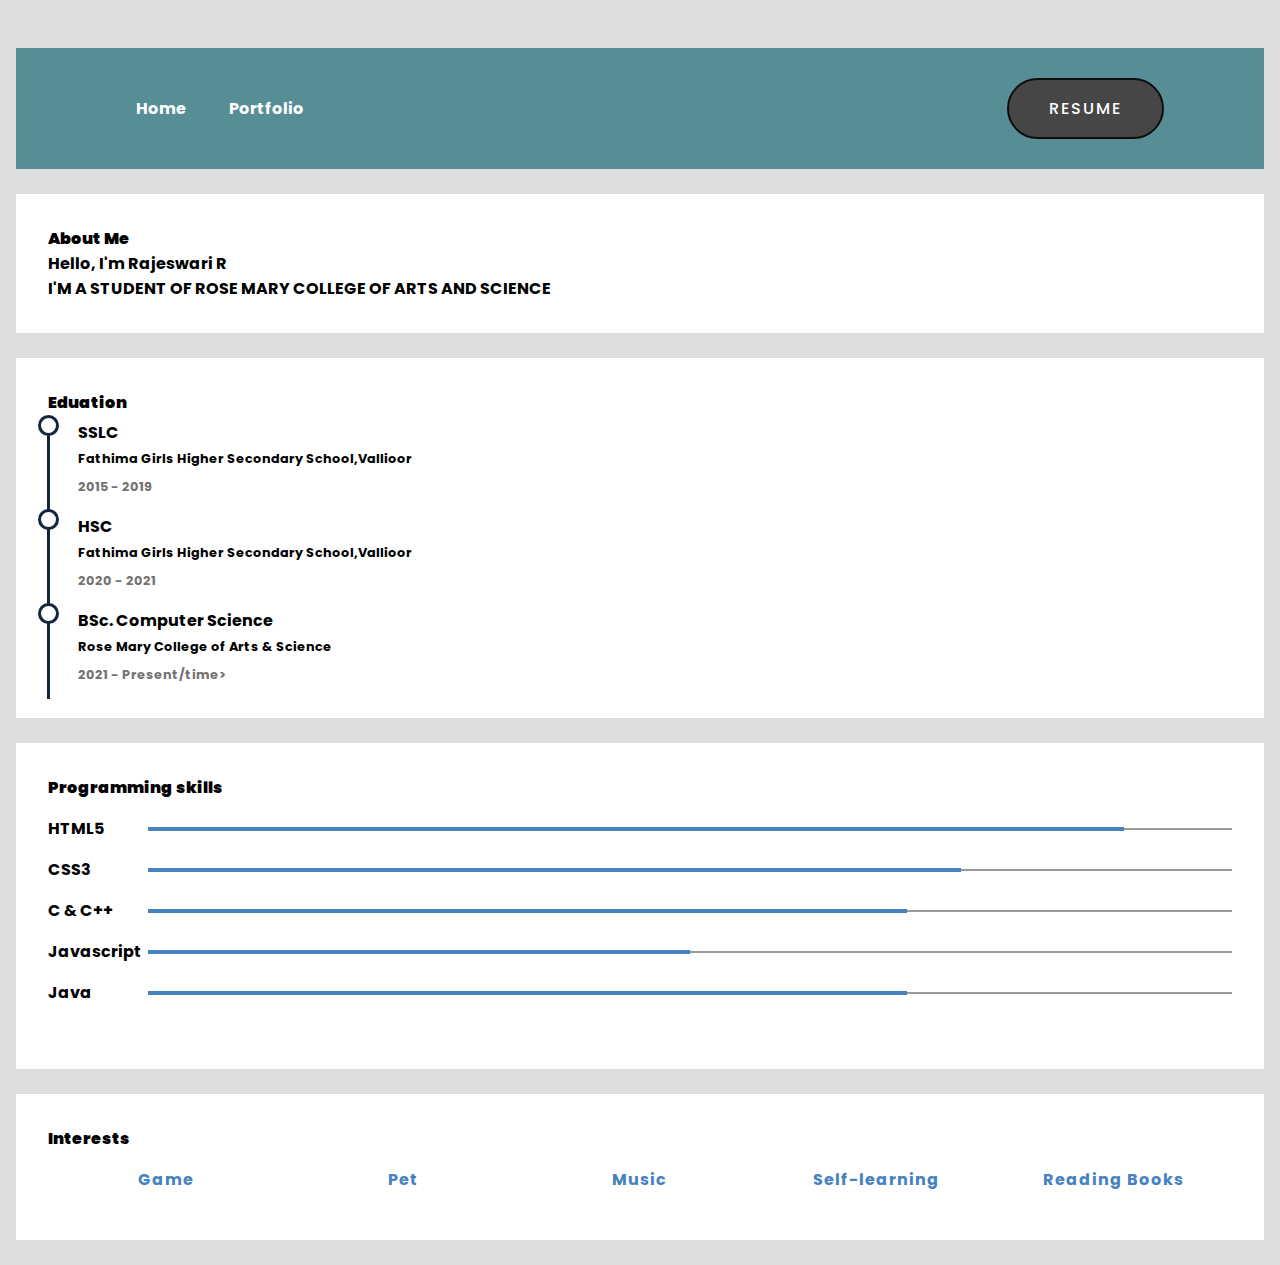
<file: Portfolio.html>
<!DOCTYPE html>
<html lang="en">
  <head>
    <meta charset="UTF-8" />
    <title>Personal Portfolio Website</title>
    <!----CSS link----->
    <link rel="stylesheet" href="style.css" />
  </head>
  <body>
    <div class="hero">
      <nav>
        
        </b><ul><b>
          <li><a href="index.html">Home</a></li>
          <li><a href="Portfolio.html">Portfolio</a></li>
          
         
        </ul>
        <a href="#" class="btn">Resume</a>
      </nav>
      <br>
    
    <div class="detail">
    <span><b>About Me</b></span>
          <div class="detail-content">
            <p>
              Hello, I'm Rajeswari R
              <br>
              I'M A STUDENT OF ROSE MARY COLLEGE OF ARTS AND SCIENCE
            </p>
          </div></div>
          <br>
          <div class="detail">
          <span><b>Eduation</b></span>
        
        <div class="detail-content">
          <div class="timeline-block">
            <h1>SSLC</h1>
            <p>Fathima Girls Higher Secondary School,Vallioor</p>
            <time>2015 - 2019</time>
          </div>
          <div class="timeline-block">
            <h1>HSC</h1>
            <p>Fathima Girls Higher Secondary School,Vallioor</p>
            <time>2020 - 2021</time>
          </div>
          <div class="timeline-block">
            <h1>BSc. Computer Science</h1>
            <p>Rose Mary College of Arts & Science</p>
            <time>2021 - Present/time>
          </div>
        </div>
      </div>
    
    <br>
      <div class="detail">
        <span><b>Programming skills</b></span>
            
            <div class="detail-content">
              <ul class="pg-list">
                <li>
                  <span>HTML5</span>
                  <div class="sb-skeleton">
                    <div class="skillbar" style="--pgbar-length: 90%"></div>
                  </div>
                </li>
                <li>
                  <span>CSS3</span>
                  <div class="sb-skeleton">
                    <div class="skillbar" style="--pgbar-length: 75%"></div>
                  </div>
                </li>
                <li>
                  <span>C & C++</span>
                  <div class="sb-skeleton">
                    <div class="skillbar" style="--pgbar-length: 70%"></div>
                  </div>
                </li>
                <li>
                  <span>Javascript</span>
                  <div class="sb-skeleton">
                    <div class="skillbar" style="--pgbar-length: 50%"></div>
                  </div>
                </li>
                <li>
                  <span>Java</span>
                  <div class="sb-skeleton">
                    <div class="skillbar" style="--pgbar-length: 70%"></div>
                  </div>
                </li>
                <li>
           </div>
           </div>
           <br>
           <div class="detail">
            <span><b>Interests</b></span>
            
            <div class="detail-content">
              
                <ul class="favor-list">
                  <li>
                    
                    <span>Game</span>
                  </li>
                  <li>
                    
                    <span>Pet</span>
                  </li>
                  <li>
                    
                    <span>Music</span>
                  </li>
                  <li>
                    
                    <span>Self-learning</span>
                  </li>
                  <li>
                    
                    <span>Reading Books</span>
                  </li>
                </ul>
              </div>
           </div>
           <br>
          
      
    
  </body>
</html>
</file>
<file: style.css>
@import url("https://fonts.googleapis.com/css2?family=Poppins:wght@400;500;600;700&display=swap");

* {
  margin: 0;
  padding: 0;
  box-sizing: border-box;
  font-family: "Poppins", sans-serif;
}
a {
  text-decoration: none;
}
.hero {
  width: 100%;
  height: 100vh;
  
  background-size: cover;
}
nav {
  display: flex;
  align-items: center;
  justify-content: space-between;
  padding: 30px 100px;
  background:#578e96;
}
.logo {
  max-height: 60px;
}
nav ul li {
  list-style: none;
  display: inline-block;
  padding: 10px 20px;
}
nav ul li a {
  color: #fdfdff;
  font: weight 33px;;
  position: relative;
  padding: 5px 0;
}
nav ul li a:hover {
  color: #333333;
}
nav ul li a:after {
  content: "";
  position: absolute;
  left: 0;
  width: 0;
  height: 3px;
  background: #333333;
  transition: 0.3s;
  bottom: 0;
}
nav ul li a:hover:after {
  width: 100%;
}
.btn {
  color: #fff;
  font-size: 16px;
  text-transform: uppercase;
  letter-spacing: 2px;
  padding: 16px 40px;
  border-radius: 500px;
  display: inline-block;
  font-weight: 500;
  transition: all 0.4s ease-in-out;
  background-size: 152% 100%;
  background: #474646;
  border: 2px solid #0e0d0d;
}
.btn:hover {
  background: transparent;
  border-color: #3a97a3;
  color: #237e8a;
}
.content {
  position: absolute;
  top: 35%;
  left: 8%;
}
.content .title {
  color: #0a0a0a;
  font-size: 15px;
  text-transform: uppercase;
  letter-spacing: 4px;
  display: inline-block;
  margin-bottom: 20px;
  
  -webkit-background-clip: text;
  -webkit-text-fill-color: transparent;
}
.content h1 {
  color: #1f1f25;
  font-size: 75px;
  font-weight: 900;
  line-height: 90px;
  text-transform: inherit;
  width: 70%;
}
.content h1 span {
  color: #194850;
  
}
.content p {
  width: 55%;
  color: #202020;
  margin-top: 25px;
  margin-bottom: 30px;
}


:root {
	--color-gray-light-1: #f8f8f8;
	--color-gray-light-2: #e9e9e9;
	--color-gray-light-3: #dedede;
	--color-gray-dark-1: #545454;
	--color-gray-dark-2: #737373;
	--color-gray-dark-3: #9a9a9a;
	--color-blue-dark-1: #00387f;
	--color-tiffany: #00a6a6;
	--profile-theme: #4682bf;
	--timeline-circle-theme: #14253e;
	
	--pgbar-length: 100%;

	--MATH-PI: 3.1415px;
	--percent: 100;
}

html {
	font-size: 100%;
    font-family: 'PT Sans', sans-serif;


}

* {
	box-sizing: border-box;
}


body {
	margin: 0;
	padding: 3rem 1rem;
	
	background-color: var(--color-gray-light-3);
}




.link span::after {
	position: absolute;
	content: '';
	left: 50%;
	bottom: -3px;
	width: 0;
	height: 2px;
	background-color: var(--profile-theme);
	transition: width 0.3s;
	/*transition-timing-function: cubic-bezier(.64,.51,.16,.86);*/
	transition-timing-function: cubic-bezier(.92,.57,.33,1.02);
	transform: translate(-50%, 0);
}

.link span:hover {
	color: var(--profile-theme);
}
.link span:hover::after {
	width: 100%;
}

/* Detail section overall setting*/
.detail {
	flex: 1 0 0;
	background-color: white;
	padding: 2rem;
}
.detail:hover > .detail-section:not(:hover) {
	opacity: 0.3;
}

.detail-title {
	display: flex;
	align-items: center;
}



/* time line block in education section */
.timeline-block {
	position: relative;
	padding-left: 30px;
}
.timeline-block:not(:last-of-type) {
	margin-bottom: 1rem;	
}
.timeline-block h1 {
	font-size: 1rem;
	margin: 5px 0;
	transition: all 0.3s;
}
.timeline-block p {
	font-size: 0.8rem;
	margin: 5px 0;
}
.timeline-block time {
	font-size: 0.8rem;
	color: var(--color-gray-dark-2);
}
.timeline-block::before {
	position: absolute;
	content: '';
	width: 15px;
	height: 15px;
	background-color: white;
	border: 3px solid var(--timeline-circle-theme);
	border-radius: 50%;
	left: -10px;
	top: -5px;
}
.timeline-block::after {
	position: absolute;
	content: '';
	width: 3px;
	height: 100%;
	background-color: var(--timeline-circle-theme);
	left: -1px;
	top: 13px;
}
.timeline-block:hover h1 {
	color: var(--color-tiffany);
}
.timeline-block:hover::before {
	animation: circle 1.2s infinite;
}

/* Programming skills section */
.pg-list, .tool-list, .favor-list {
	padding: 0;
	list-style: none;
}
.pg-list > li {	
	margin: 1rem 0;
	display: flex;
	align-items: center;
}
.sb-skeleton {
	position: relative;
	flex: 1 0 auto;
	height: 2px;
	background-color: var(--color-gray-dark-3);
}
.pg-list > li > span {
	flex: 0 0 100px;
}
.sb-skeleton > .skillbar {
	position: absolute;
	left: 0;
	top: -1px;
	width: var(--pgbar-length);
	height: 4px;
	background-color: var(--profile-theme);
}

/* Interests Section */

.favor-list {
	display: flex;
	flex-wrap: wrap;
	align-items: center;
	align-content: center;
}
.favor-list > li {
	display: flex;
	flex: 1 0 0;
	align-items: center;
	justify-content: baseline;
	flex-direction: column;
	color: var(--profile-theme);
	padding: 1rem 0;
	transition: all 0.3s;
}
.favor-list > li > i {
	display: inline-flex;
	justify-content: center;
	align-items: center;
	font-size: 40px;
	width: 50px;
	height: 50px;
}
.favor-list > li:hover {
	transform: scale(1.2);
	color: var(--color-tiffany);
}
.favor-list > li > span {
	letter-spacing: 1px;
}

@keyframes circle {
  0% {
    box-shadow: 0 0 0 0px rgba(51, 52, 57, 1);
  }
  100% {
    box-shadow: 0 0 0 6px rgba(51, 52, 57, 0);
  }
}

@media (max-width: 1024px) {
	html {
		font-size: 90%;
	}
	.wrapper {
		flex-direction: column;
	}
	.intro, .detail {
		flex: 0 0 100%;
		box-shadow: none;
	}
	.intro-section {
		padding: 0 2rem;
	}
	.profile {
		margin-bottom: 1rem;
	}
	.profile::after {
		display: none;
	}
	.photo img {
		width: 100px;
		height: 100px;
	}
}

@media (max-width: 768px) {
	html {
		font-size: 80%;
	}
	.tool-list {
		flex-wrap: wrap;
	}
	.tool-list > li {
		flex: 0 0 33.33%;
	}
	.favor-list > li {
		flex: 0 0 33.3333%;
	}
}
@media (max-width: 500px) {
	html {
		font-size: 70%;
	}
}
</file>
